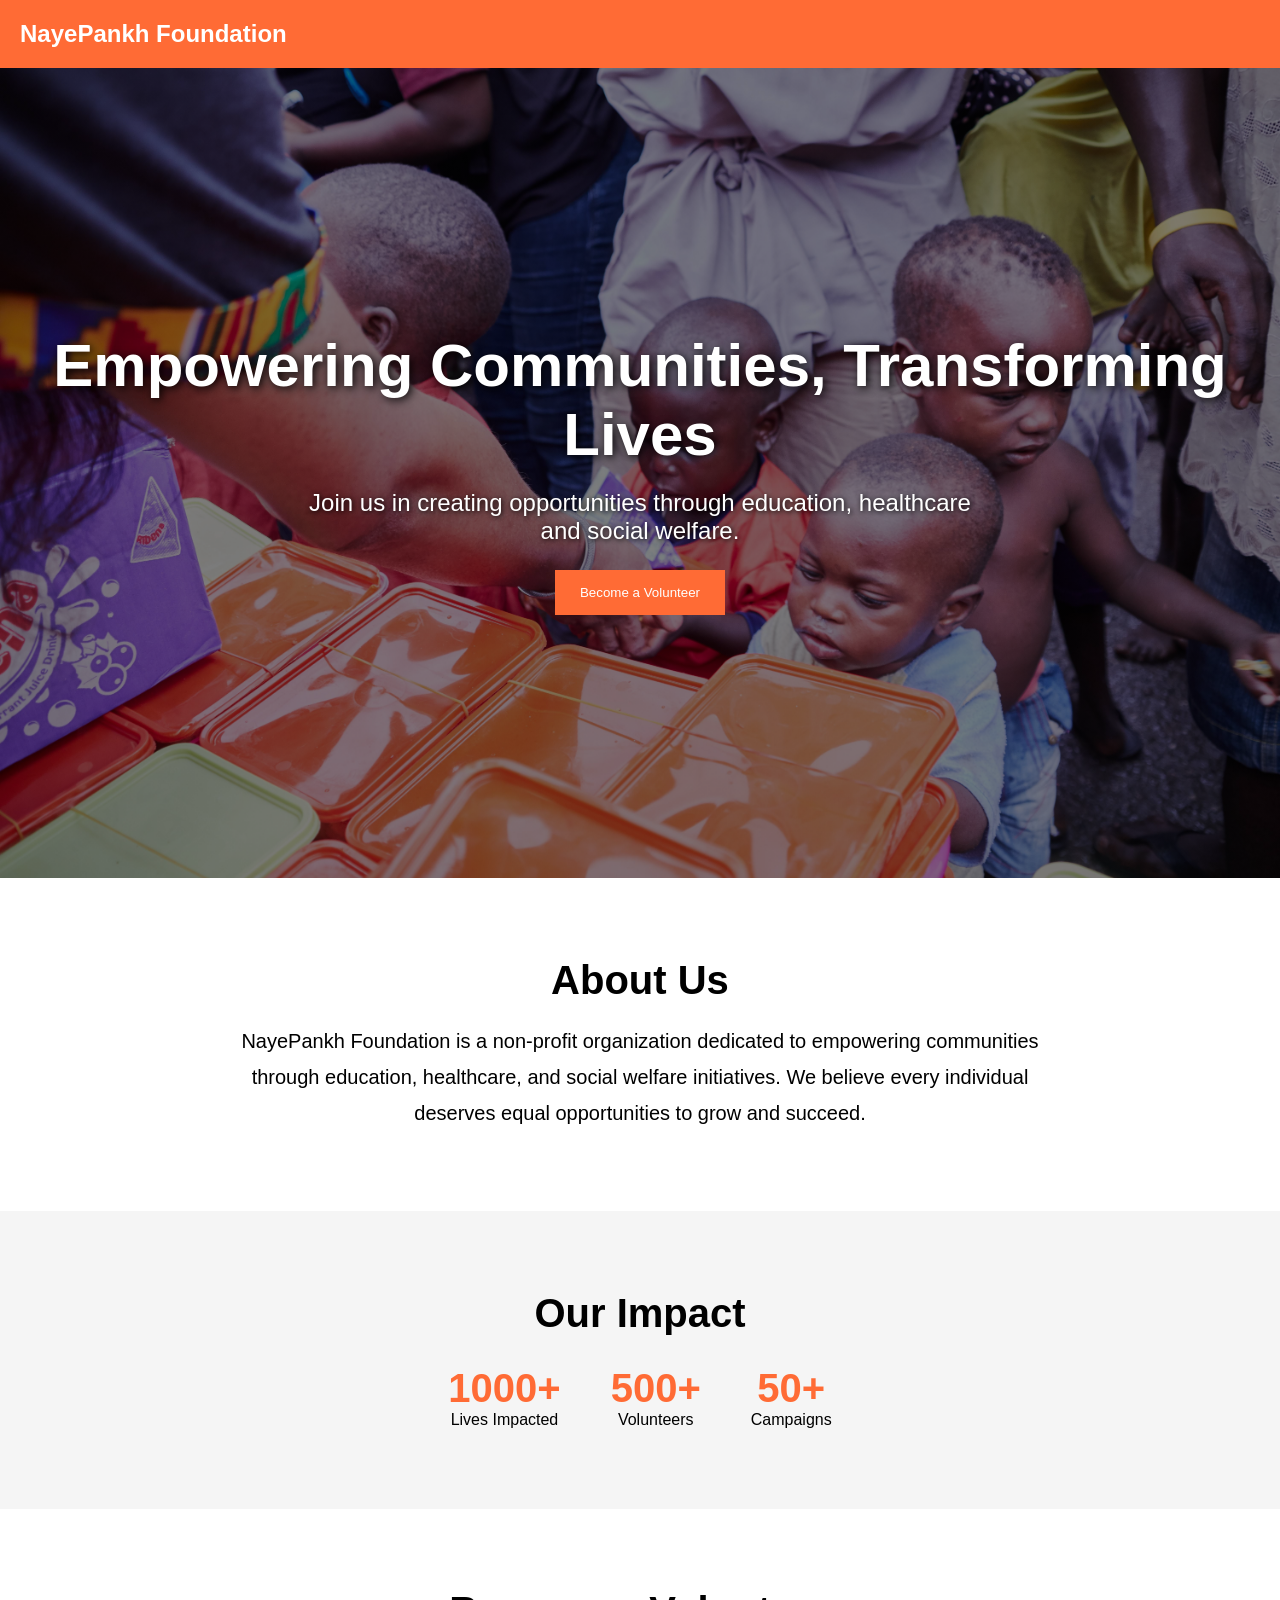
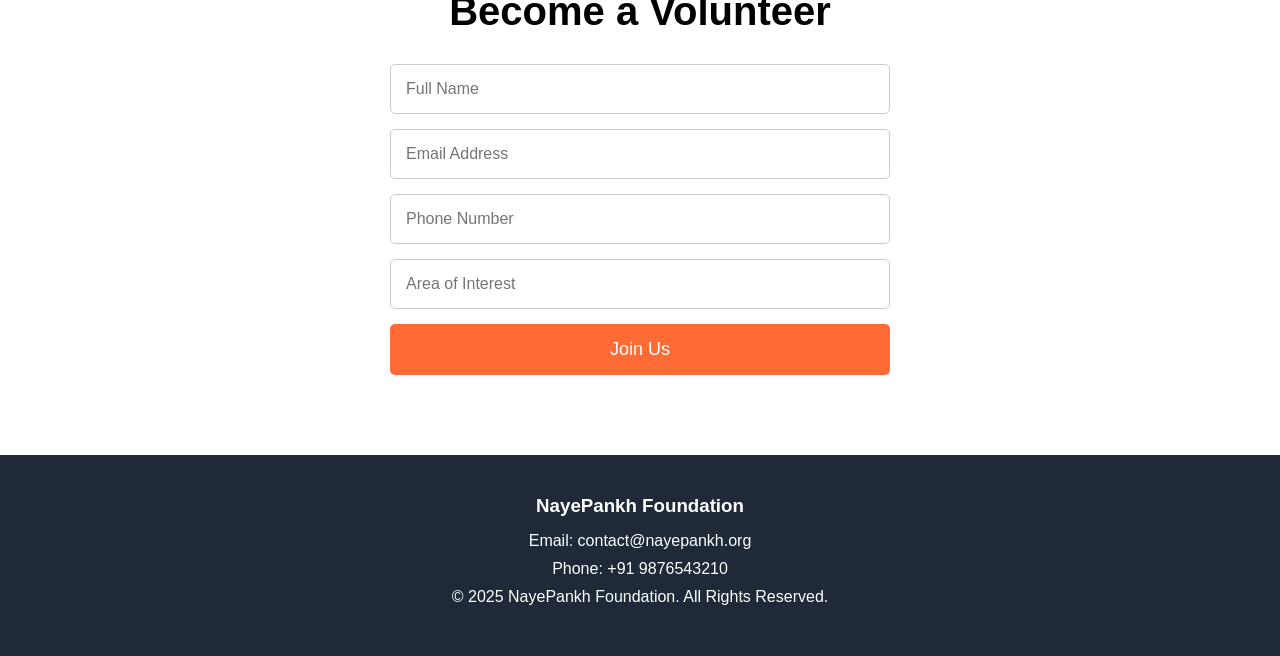
<file: index.html>
<!DOCTYPE html>
<html>
<head>
<title>NayePankh Foundation</title>

<link rel="stylesheet" href="style.css">

</head>

<body>

<nav>
<h2>NayePankh Foundation</h2>
</nav>

<section class="hero">

<h1>Empowering Communities, Transforming Lives</h1>

<p>
Join us in creating opportunities through education,
healthcare and social welfare.
</p>

<button>Become a Volunteer</button>

</section>
<section class="about">

<h2>About Us</h2>

<p>
NayePankh Foundation is a non-profit organization dedicated to empowering communities through education, healthcare, and social welfare initiatives. We believe every individual deserves equal opportunities to grow and succeed.
</p>

</section>
<section class="impact">

<h2>Our Impact</h2>

<div class="stats">

<div>
<h3>1000+</h3>
<p>Lives Impacted</p>
</div>

<div>
<h3>500+</h3>
<p>Volunteers</p>
</div>

<div>
<h3>50+</h3>
<p>Campaigns</p>
</div>

</div>

</section>
<section class="volunteer">

<h2>Become a Volunteer</h2>

<form>

<input type="text" placeholder="Full Name">

<input type="email" placeholder="Email Address">

<input type="text" placeholder="Phone Number">

<input type="text" placeholder="Area of Interest">

<button type="submit">Join Us</button>

</form>

</section>

<footer>

<h3>NayePankh Foundation</h3>

<p>Email: contact@nayepankh.org</p>

<p>Phone: +91 9876543210</p>

<p>© 2025 NayePankh Foundation. All Rights Reserved.</p>

</footer>

</body>
</html>
</file>
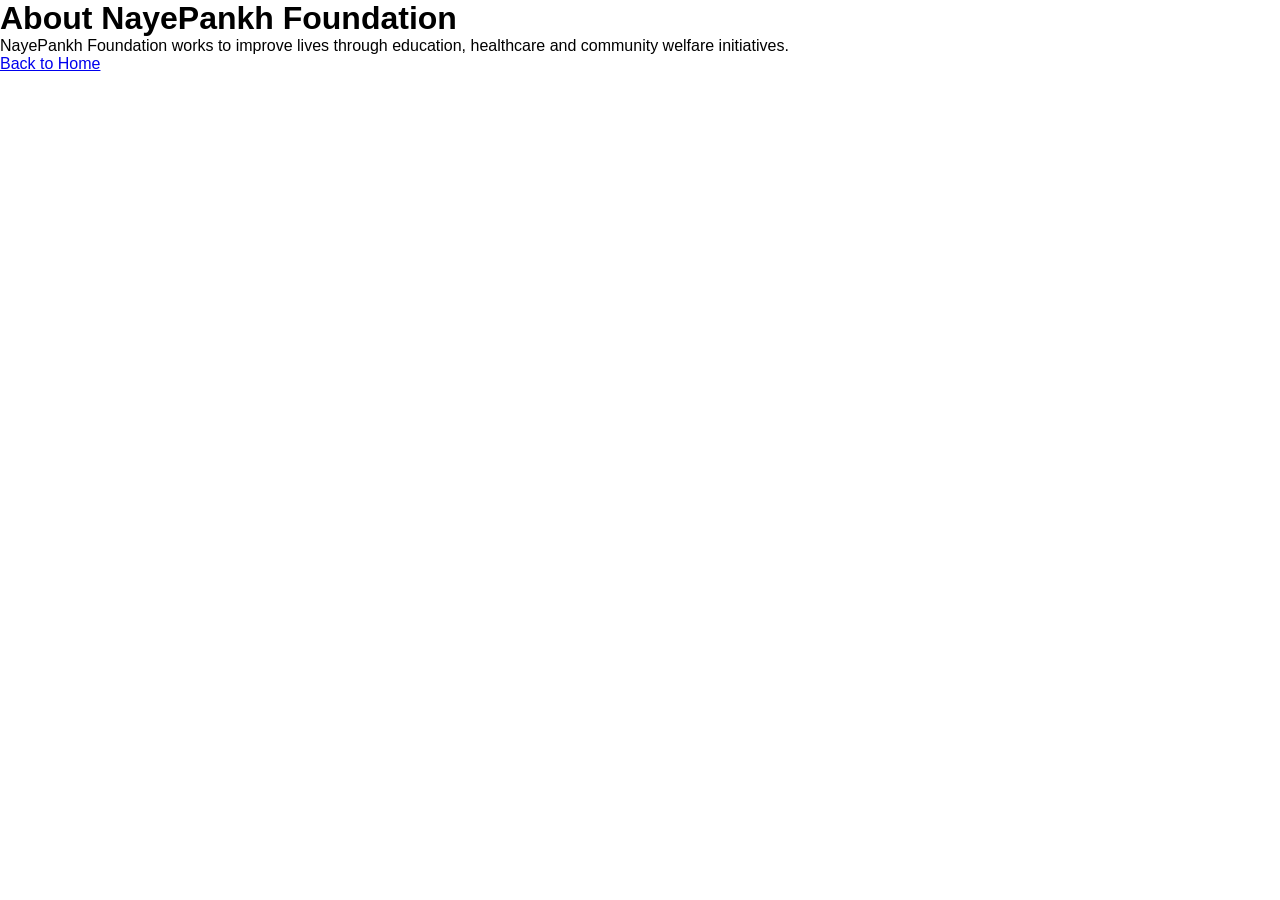
<file: about.html>
<!DOCTYPE html>
<html>

<head>
    <title>About Us</title>
    <link rel="stylesheet" href="style.css">
</head>

<body>

    <h1>About NayePankh Foundation</h1>

    <p>
        NayePankh Foundation works to improve lives through education,
        healthcare and community welfare initiatives.
    </p>

    <a href="index.html">Back to Home</a>

</body>

</html>
</file>
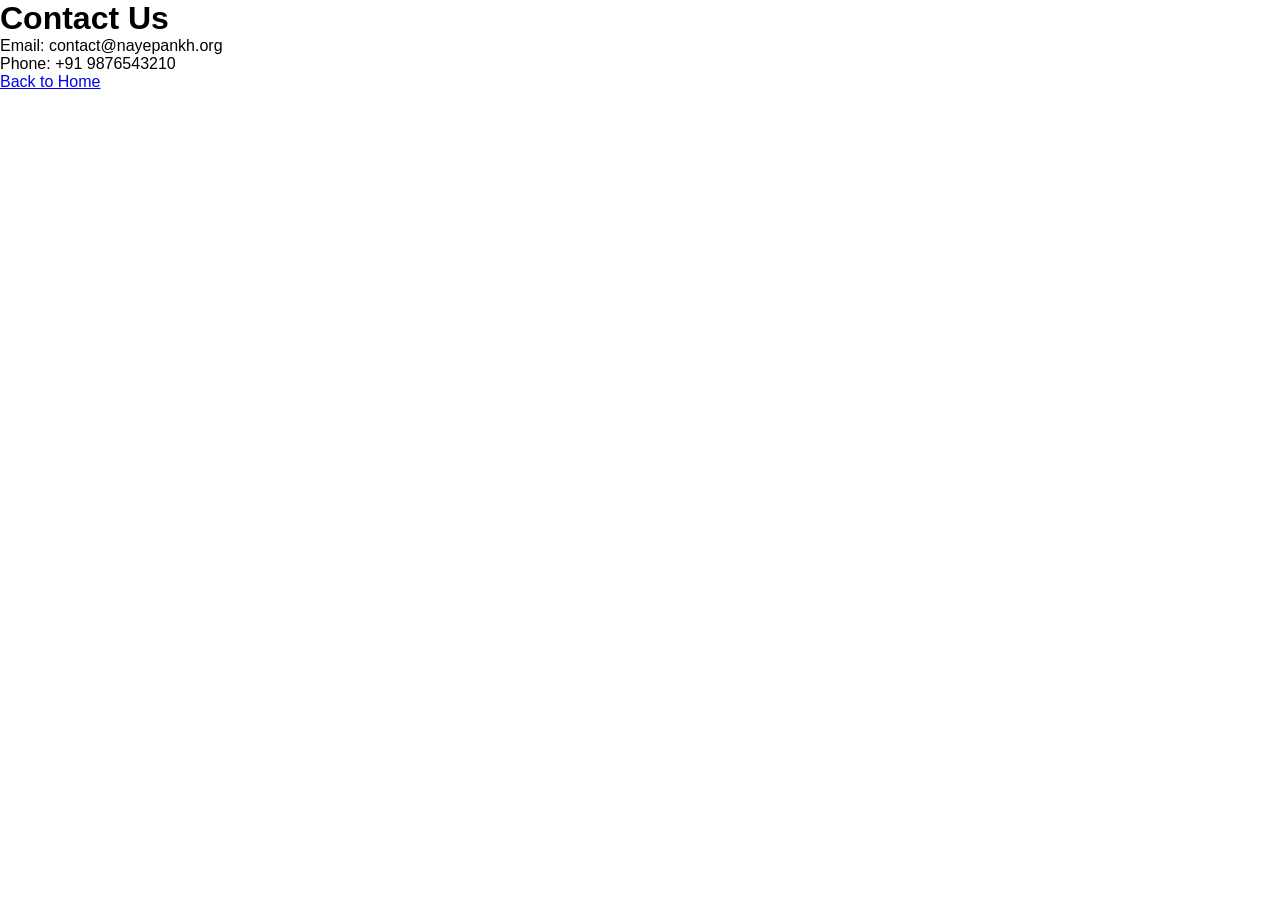
<file: contact.html>
<!DOCTYPE html>
<html>

<head>
    <title>Contact Us</title>
    <link rel="stylesheet" href="style.css">
</head>

<body>

    <h1>Contact Us</h1>

    <p>Email: contact@nayepankh.org</p>

    <p>Phone: +91 9876543210</p>

    <a href="index.html">Back to Home</a>

</body>

</html>
</file>
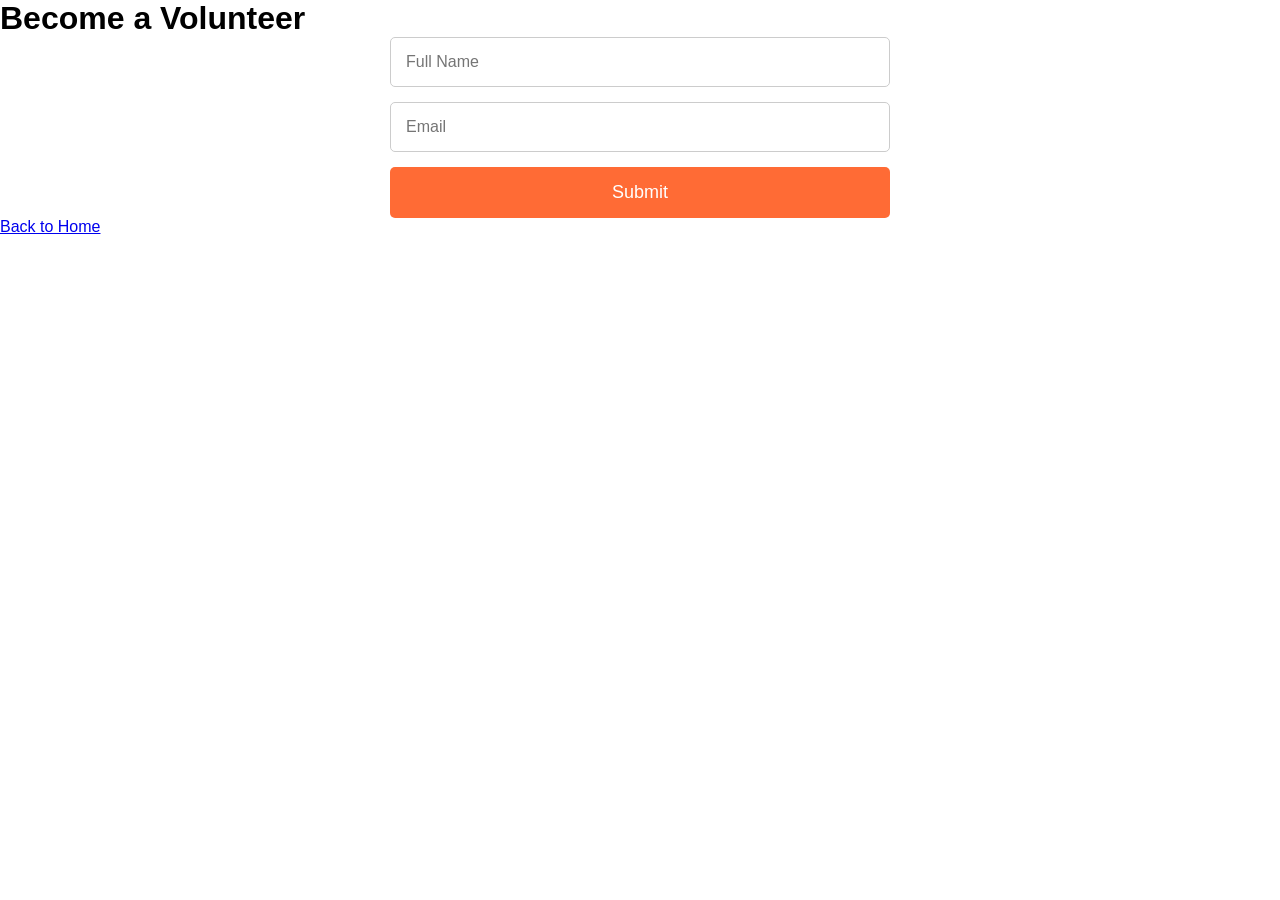
<file: volunteer.html>
<!DOCTYPE html>
<html>

<head>
    <title>Volunteer</title>
    <link rel="stylesheet" href="style.css">
</head>

<body>

    <h1>Become a Volunteer</h1>

    <form>

        <input type="text" placeholder="Full Name">

        <input type="email" placeholder="Email">

        <button>Submit</button>

    </form>

    <a href="index.html">Back to Home</a>

</body>

</html>
</file>
<file: style.css>
*{
margin:0;
padding:0;
box-sizing:border-box;
}

body{
font-family:Arial;
}

nav{
background:#ff6b35;
color:white;
padding:20px;
}

.hero{
height:90vh;
background:
linear-gradient(rgba(0,0,0,0.5),
rgba(0,0,0,0.5)),
url("images/hero.jpg.jpg");
background-size:cover;
background-position:center;

color:white;

display:flex;
flex-direction:column;

justify-content:center;
align-items:center;

text-align:center;

padding:20px;
}
.hero h1{
font-size:60px;
margin-bottom:20px;
text-shadow:2px 2px 10px black;
}

.hero p{
font-size:24px;
margin-bottom:25px;
max-width:700px;
text-shadow:1px 1px 5px black;
}

button{
background:#ff6b35;
color:white;

border:none;

padding:15px 25px;

cursor:pointer;
}
.about{
padding:80px 20px;
text-align:center;
background:white;
}

.about h2{
margin-bottom:20px;
font-size:40px;
}

.about p{
max-width:800px;
margin:auto;
font-size:20px;
line-height:1.8;
}
.impact{
background:#f5f5f5;
padding:80px 20px;
text-align:center;
}

.impact h2{
font-size:40px;
margin-bottom:30px;
}

.stats{
display:flex;
justify-content:center;
gap:50px;
}

.stats h3{
font-size:40px;
color:#ff6b35;
}
.volunteer{
padding:80px 20px;
text-align:center;
background:white;
}

.volunteer h2{
font-size:40px;
margin-bottom:30px;
}

form{
display:flex;
flex-direction:column;
max-width:500px;
margin:auto;
gap:15px;
}

input{
padding:15px;
font-size:16px;
border:1px solid #ccc;
border-radius:5px;
}

form button{
background:#ff6b35;
color:white;
border:none;
padding:15px;
font-size:18px;
border-radius:5px;
cursor:pointer;
}
footer{
background:#1f2937;
color:white;
text-align:center;
padding:40px 20px;
}

footer h3{
margin-bottom:15px;
}

footer p{
margin:10px 0;
}
@media(max-width:768px){

.hero h1{
font-size:36px;
}

.hero p{
font-size:18px;
}

.stats{
flex-direction:column;
}

nav{
text-align:center;
}

}
</file>
